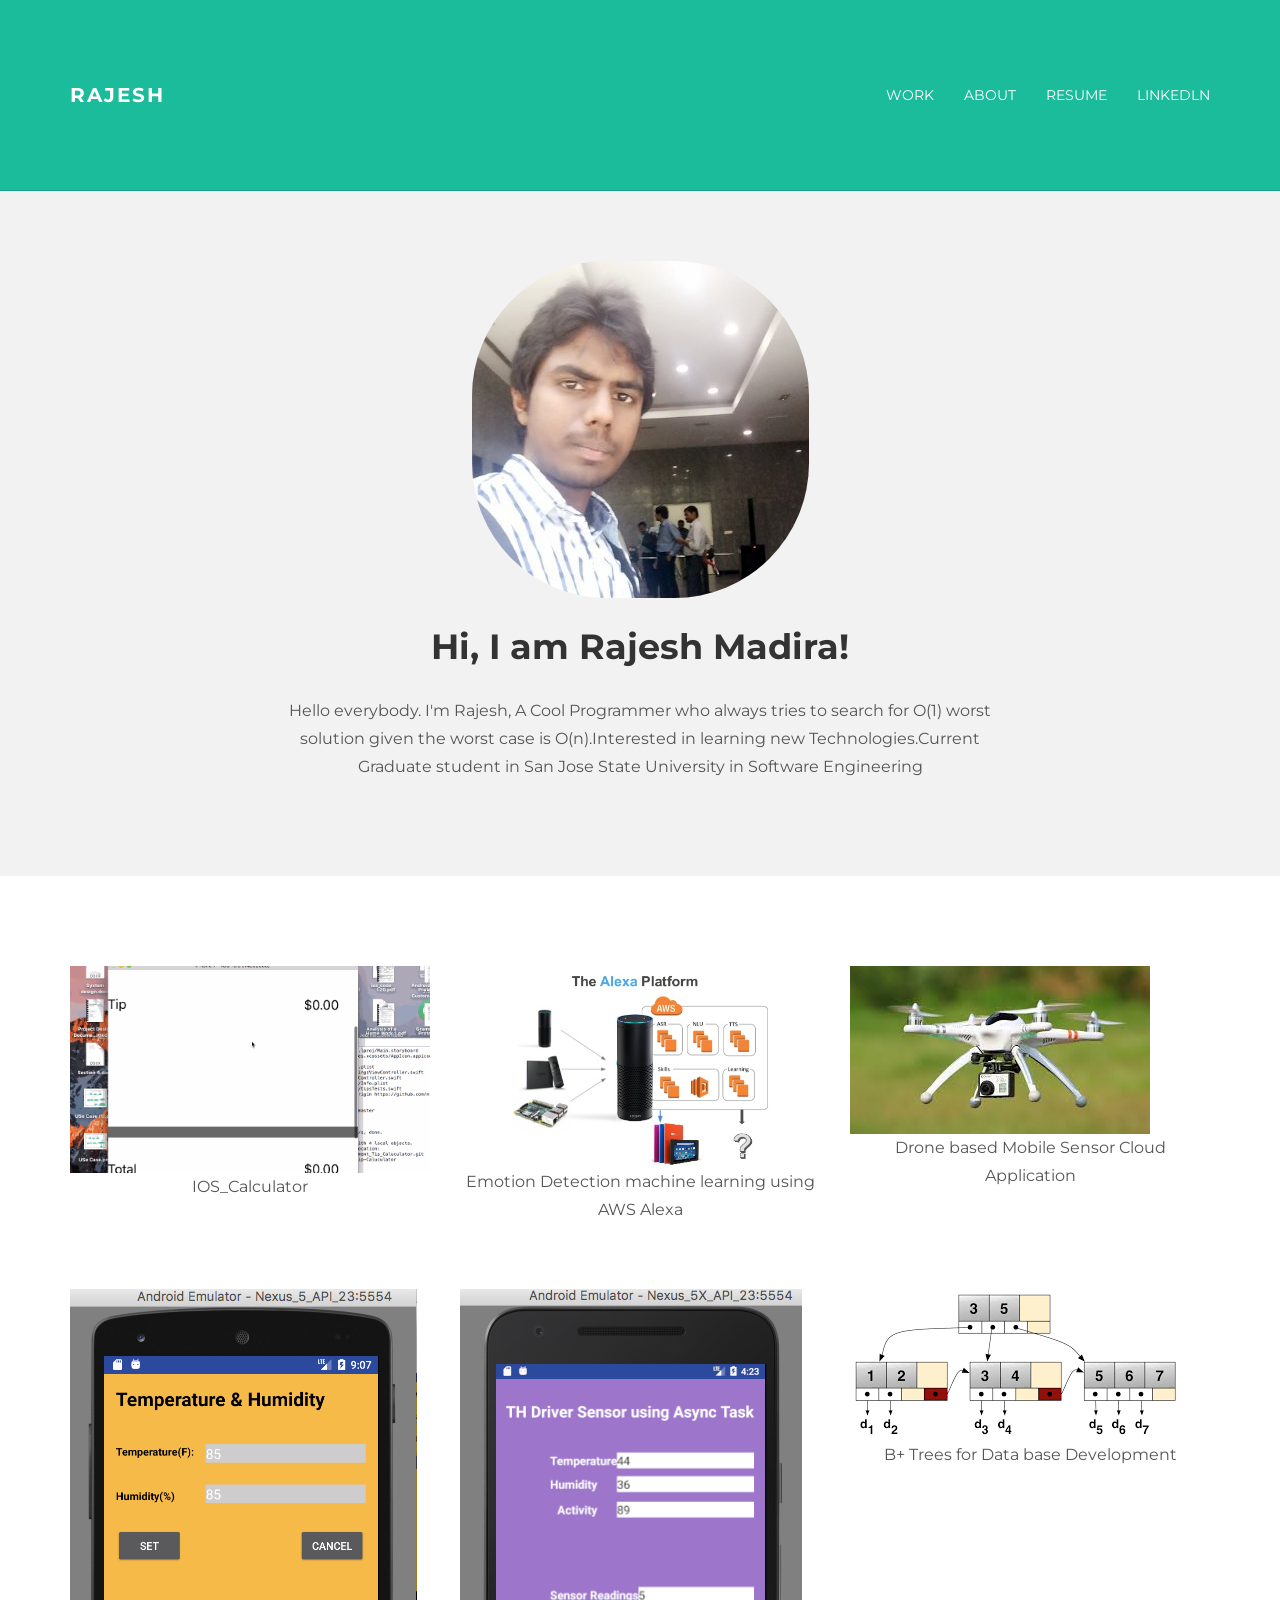
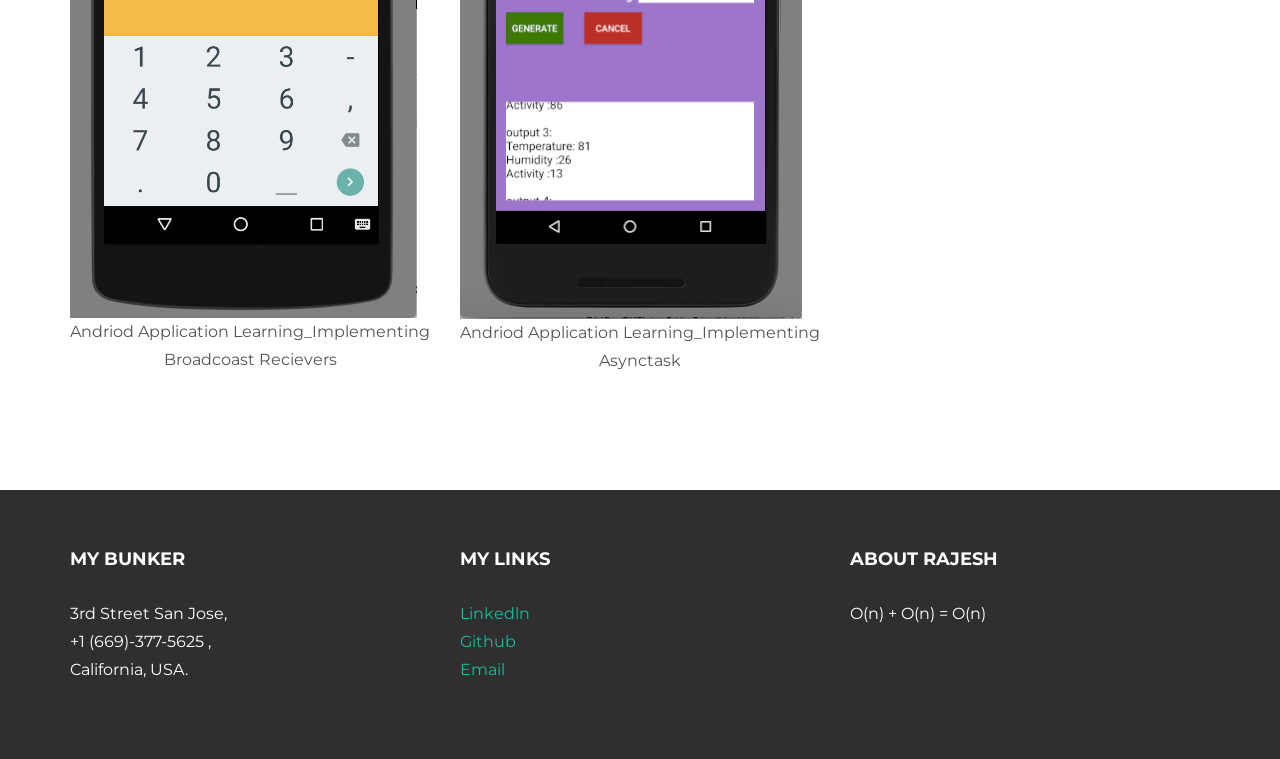
<file: index.html>
<!DOCTYPE html>
<html lang="en">
  <head>
    <meta charset="utf-8">
    <meta http-equiv="X-UA-Compatible" content="IE=edge">
    <meta name="viewport" content="width=device-width, initial-scale=1.0">
    <meta name="description" content="">
    <meta name="author" content="">
    <link rel="shortcut icon" href="../../docs-assets/ico/favicon.png">

    <title>Rajesh</title>

    <!-- Bootstrap core CSS -->
    <link href="assets/css/bootstrap.css" rel="stylesheet">


    <!-- Custom styles for this template -->
    <link href="assets/css/main.css" rel="stylesheet">

    <script src="https://code.jquery.com/jquery-1.10.2.min.js"></script>
    <script src="assets/js/hover.zoom.js"></script>
    <script src="assets/js/hover.zoom.conf.js"></script>

    <!-- HTML5 shim and Respond.js IE8 support of HTML5 elements and media queries -->
    <!--[if lt IE 9]>
      <script src="https://oss.maxcdn.com/libs/html5shiv/3.7.0/html5shiv.js"></script>
      <script src="https://oss.maxcdn.com/libs/respond.js/1.3.0/respond.min.js"></script>
    <![endif]-->
  </head>

  <body>

    <!-- Static navbar -->
    <div class="navbar navbar-inverse navbar-static-top">
      <div class="container">
        <div class="navbar-header">
          <button type="button" class="navbar-toggle" data-toggle="collapse" data-target=".navbar-collapse">
            <span class="icon-bar"></span>
            <span class="icon-bar"></span>
            <span class="icon-bar"></span>
          </button>
          <a class="navbar-brand" href="index.html">rajesh</a>
        </div>
        <div class="navbar-collapse collapse">
          <ul class="nav navbar-nav navbar-right">
            <li><a href="work.html">Work</a></li>
            <li><a href="about.html">About</a></li>
            <li><a href="https://www.dropbox.com/home?preview=rajesh_madira_(Autosaved).docx">Resume</a></li>
            <li><a href="https://www.linkedin.com/in/rajesh-madira/">Linkedln</a></li>
          </ul>
        </div><!--/.nav-collapse -->
      </div>
    </div>

  <!-- +++++ Welcome Section +++++ -->
  <div id="ww">
      <div class="container">
      <div class="row">
        <div class="col-lg-8 col-lg-offset-2 centered">
          <img class="img-circle" src="assets/img/rajesh_pic.jpg" alt="Rajesh">
          <h1>Hi, I am Rajesh Madira!</h1>
          <p>Hello everybody. I'm Rajesh, A Cool Programmer who always tries to search for O(1) worst solution given the worst case is O(n).Interested in learning new Technologies.Current Graduate student in San Jose State University in Software Engineering </p>
          
        
        </div><!-- /col-lg-8 -->
      </div><!-- /row -->
      </div> <!-- /container -->
  </div><!-- /ww -->
  
  
  <!-- +++++ Projects Section +++++ -->
  
  <div class="container pt">
    <div class="row mt centered"> 
      <div class="col-lg-4">
        <a class="zoom green" href="work01.html"><img class="img-responsive" src="assets/img/portfolio/ios_app_cal.gif" alt="" /></a>
        <p>IOS_Calculator</p>
      </div>
      <div class="col-lg-4">
        <a class="zoom green" href="alexa.html"><img class="img-responsive" src="assets/img/portfolio/Alexa.jpg" alt="" /></a>
        <p>Emotion Detection machine learning using AWS Alexa</p>
      </div>
      <div class="col-lg-4">
        <a class="zoom green" href="drone.html"><img class="img-responsive" src="assets/img/portfolio/drone.jpeg" alt="" /></a>
        <p>Drone based Mobile Sensor Cloud Application</p>
      </div>
    </div><!-- /row -->
    <div class="row mt centered"> 
      <div class="col-lg-4">
        <a class="zoom green" href="work01.html"><img class="img-responsive" src="assets/img/portfolio/broadcast.png" alt="" /></a>
        <p>Andriod Application Learning_Implementing Broadcoast Recievers</p>
      </div>
      <div class="col-lg-4">
        <a class="zoom green" href="work01.html"><img class="img-responsive" src="assets/img/portfolio/asynctask.png" alt="" /></a>
        <p>Andriod Application Learning_Implementing Asynctask</p>
      </div>
      <div class="col-lg-4">
        <a class="zoom green" href="boing.html"><img class="img-responsive" src="assets/img/portfolio/boing.png" alt="" /></a>
        <p>B+ Trees for Data base Development</p>
      </div>
    </div><!-- /row -->
  </div><!-- /container -->
  
  
  <!-- +++++ Footer Section +++++ -->
  
  <div id="footer">
    <div class="container">
      <div class="row">
        <div class="col-lg-4">
          <h4>My Bunker</h4>
          <p>
            3rd Street San Jose,<br/>
            +1 (669)-377-5625 , <br/>
            California, USA.
          </p>
        </div><!-- /col-lg-4 -->
        
        <div class="col-lg-4">
          <h4>My Links</h4>
          <p>
            <a href="https://www.linkedin.com/in/rajesh-madira/">Linkedln</a><br/>
            <a href="https://github.com/mrajesh971">Github</a><br/>
            <a href="mailto:rajesh.madira@sjsu.edu">Email</a>
          </p>
        </div><!-- /col-lg-4 -->
        
        <div class="col-lg-4">
          <h4>About rajesh</h4>
          <p>O(n) + O(n) = O(n)</p>
        </div><!-- /col-lg-4 -->
      
      </div>
    
    </div>
  </div>
  

    <!-- Bootstrap core JavaScript
    ================================================== -->
    <!-- Placed at the end of the document so the pages load faster -->
    <script src="assets/js/bootstrap.min.js"></script>
  </body>
</html>
</file>
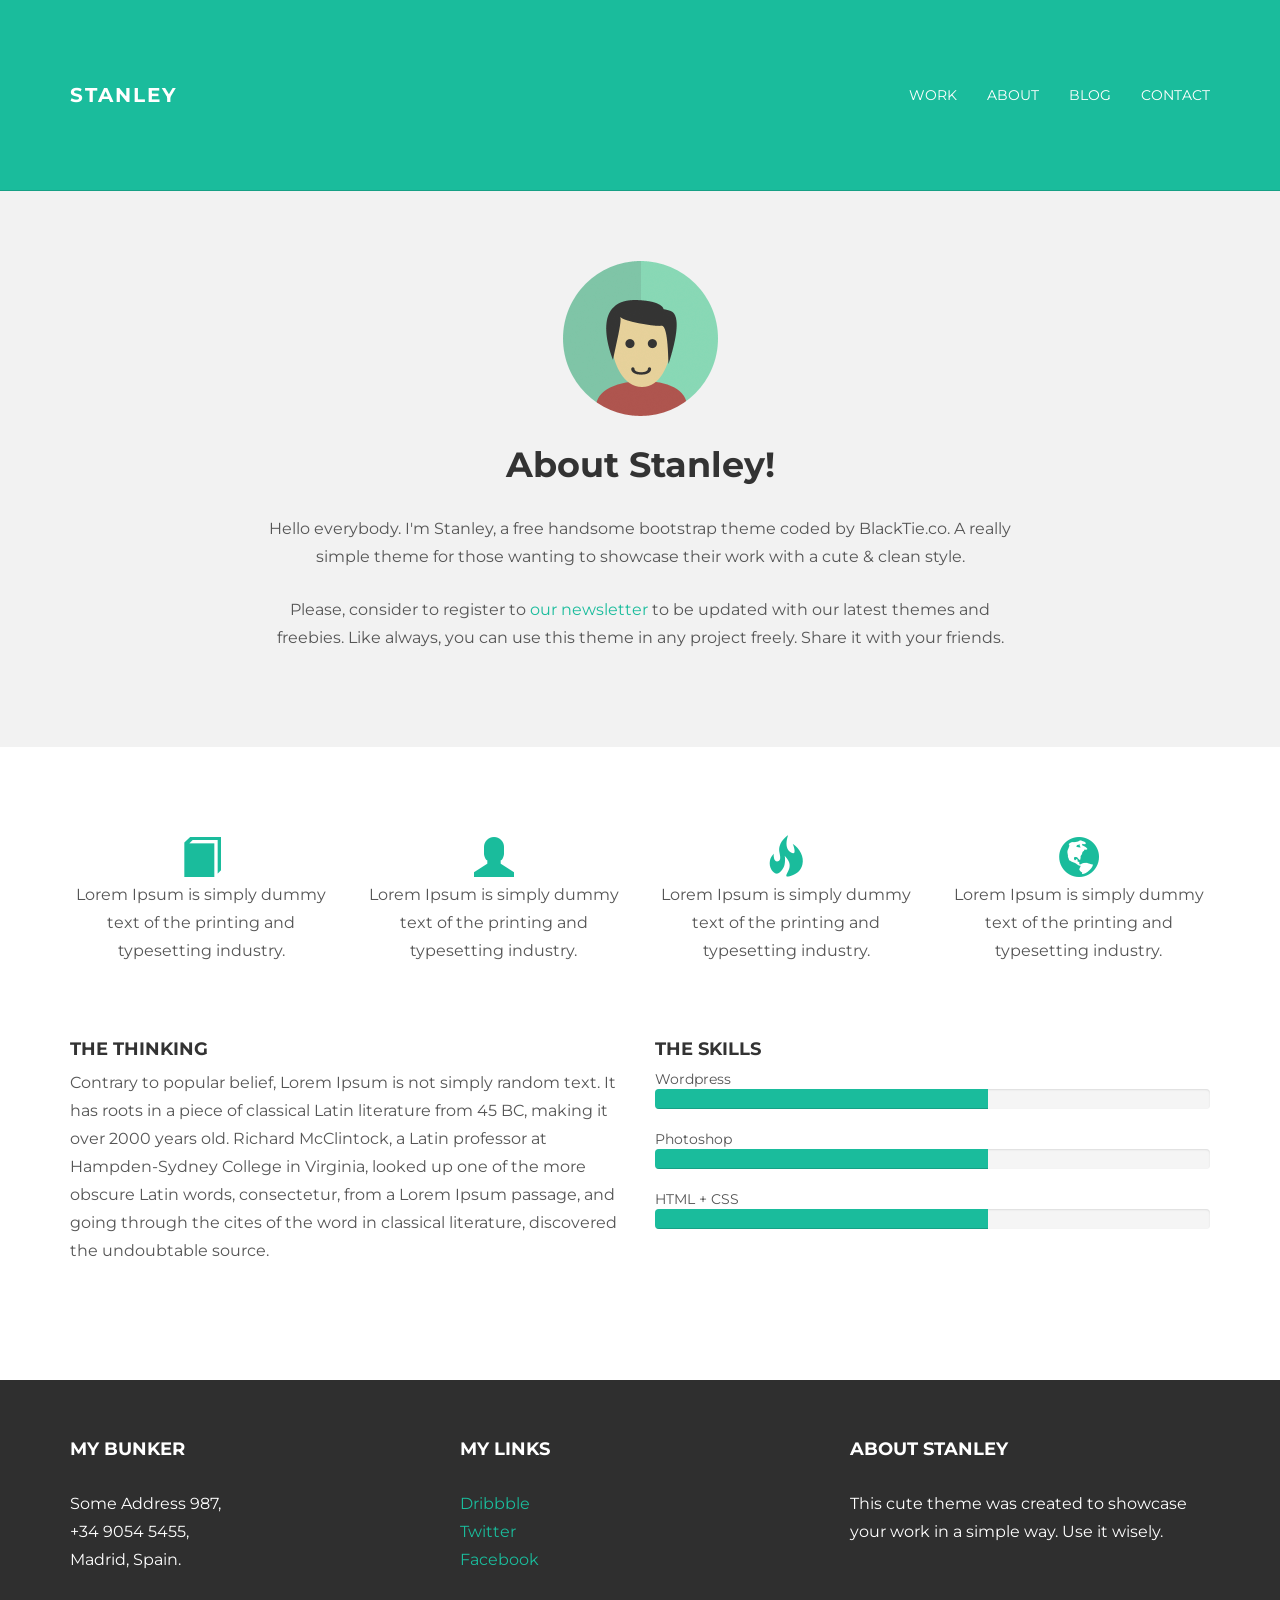
<file: about.html>
<!DOCTYPE html>
<html lang="en">
  <head>
    <meta charset="utf-8">
    <meta http-equiv="X-UA-Compatible" content="IE=edge">
    <meta name="viewport" content="width=device-width, initial-scale=1.0">
    <meta name="description" content="">
    <meta name="author" content="">
    <link rel="shortcut icon" href="../../docs-assets/ico/favicon.png">

    <title>STANLEY - Free Bootstrap Theme </title>

    <!-- Bootstrap core CSS -->
    <link href="assets/css/bootstrap.css" rel="stylesheet">


    <!-- Custom styles for this template -->
    <link href="assets/css/main.css" rel="stylesheet">

    <script src="https://code.jquery.com/jquery-1.10.2.min.js"></script>

    <!-- HTML5 shim and Respond.js IE8 support of HTML5 elements and media queries -->
    <!--[if lt IE 9]>
      <script src="https://oss.maxcdn.com/libs/html5shiv/3.7.0/html5shiv.js"></script>
      <script src="https://oss.maxcdn.com/libs/respond.js/1.3.0/respond.min.js"></script>
    <![endif]-->
  </head>

  <body>

    <!-- Static navbar -->
    <div class="navbar navbar-inverse navbar-static-top">
      <div class="container">
        <div class="navbar-header">
          <button type="button" class="navbar-toggle" data-toggle="collapse" data-target=".navbar-collapse">
            <span class="icon-bar"></span>
            <span class="icon-bar"></span>
            <span class="icon-bar"></span>
          </button>
          <a class="navbar-brand" href="index.html">STANLEY</a>
        </div>
        <div class="navbar-collapse collapse">
          <ul class="nav navbar-nav navbar-right">
            <li><a href="work.html">Work</a></li>
            <li><a href="about.html">About</a></li>
            <li><a href="blog.html">Blog</a></li>
            <li><a href="contact.html">Contact</a></li>
          </ul>
        </div><!--/.nav-collapse -->
      </div>
    </div>

	<!-- +++++ Welcome Section +++++ -->
	<div id="ww">
	    <div class="container">
			<div class="row">
				<div class="col-lg-8 col-lg-offset-2 centered">
					<img src="assets/img/user.png" alt="Stanley">
					<h1>About Stanley!</h1>
					<p>Hello everybody. I'm Stanley, a free handsome bootstrap theme coded by BlackTie.co. A really simple theme for those wanting to showcase their work with a cute & clean style.</p>
					<p>Please, consider to register to <a href="http://eepurl.com/IcgkX">our newsletter</a> to be updated with our latest themes and freebies. Like always, you can use this theme in any project freely. Share it with your friends.</p>
				
				</div><!-- /col-lg-8 -->
			</div><!-- /row -->
	    </div> <!-- /container -->
	</div><!-- /ww -->
	
	
	<!-- +++++ Information Section +++++ -->
	
	<div class="container pt">
		<div class="row mt centered">	
			<div class="col-lg-3">
				<span class="glyphicon glyphicon-book"></span>
				<p>Lorem Ipsum is simply dummy text of the printing and typesetting industry.</p>
			</div>
			
			<div class="col-lg-3">
				<span class="glyphicon glyphicon-user"></span>
				<p>Lorem Ipsum is simply dummy text of the printing and typesetting industry.</p>
			</div>

			<div class="col-lg-3">
				<span class="glyphicon glyphicon-fire"></span>
				<p>Lorem Ipsum is simply dummy text of the printing and typesetting industry.</p>
			</div>

			<div class="col-lg-3">
				<span class="glyphicon glyphicon-globe"></span>
				<p>Lorem Ipsum is simply dummy text of the printing and typesetting industry.</p>
			</div>
		</div><!-- /row -->
		
		<div class="row mt">
			<div class="col-lg-6">
				<h4>THE THINKING</h4>
				<p>Contrary to popular belief, Lorem Ipsum is not simply random text. It has roots in a piece of classical Latin literature from 45 BC, making it over 2000 years old. Richard McClintock, a Latin professor at Hampden-Sydney College in Virginia, looked up one of the more obscure Latin words, consectetur, from a Lorem Ipsum passage, and going through the cites of the word in classical literature, discovered the undoubtable source.</p>
			</div><!-- /colg-lg-6 -->
			
			<div class="col-lg-6">
				<h4>THE SKILLS</h4>
				Wordpress
				<div class="progress">
					<div class="progress-bar progress-bar-theme" role="progressbar" aria-valuenow="60" aria-valuemin="0" aria-valuemax="100" style="width: 60%;">
						<span class="sr-only">60% Complete</span>
					</div>
				</div>

				Photoshop
				<div class="progress">
					<div class="progress-bar progress-bar-theme" role="progressbar" aria-valuenow="80" aria-valuemin="0" aria-valuemax="100" style="width: 60%;">
						<span class="sr-only">80% Complete</span>
					</div>
				</div>
				
				HTML + CSS
				<div class="progress">
					<div class="progress-bar progress-bar-theme" role="progressbar" aria-valuenow="95" aria-valuemin="0" aria-valuemax="100" style="width: 60%;">
						<span class="sr-only">95% Complete</span>
					</div>
				</div>

			</div><!-- /col-lg-6 -->
		</div><!-- /row -->
	</div><!-- /container -->
	
	
	<!-- +++++ Footer Section +++++ -->
	
	<div id="footer">
		<div class="container">
			<div class="row">
				<div class="col-lg-4">
					<h4>My Bunker</h4>
					<p>
						Some Address 987,<br/>
						+34 9054 5455, <br/>
						Madrid, Spain.
					</p>
				</div><!-- /col-lg-4 -->
				
				<div class="col-lg-4">
					<h4>My Links</h4>
					<p>
						<a href="#">Dribbble</a><br/>
						<a href="#">Twitter</a><br/>
						<a href="#">Facebook</a>
					</p>
				</div><!-- /col-lg-4 -->
				
				<div class="col-lg-4">
					<h4>About Stanley</h4>
					<p>This cute theme was created to showcase your work in a simple way. Use it wisely.</p>
				</div><!-- /col-lg-4 -->
			
			</div>
		
		</div>
	</div>
	

    <!-- Bootstrap core JavaScript
    ================================================== -->
    <!-- Placed at the end of the document so the pages load faster -->
    <script src="assets/js/bootstrap.min.js"></script>
  </body>
</html>
</file>
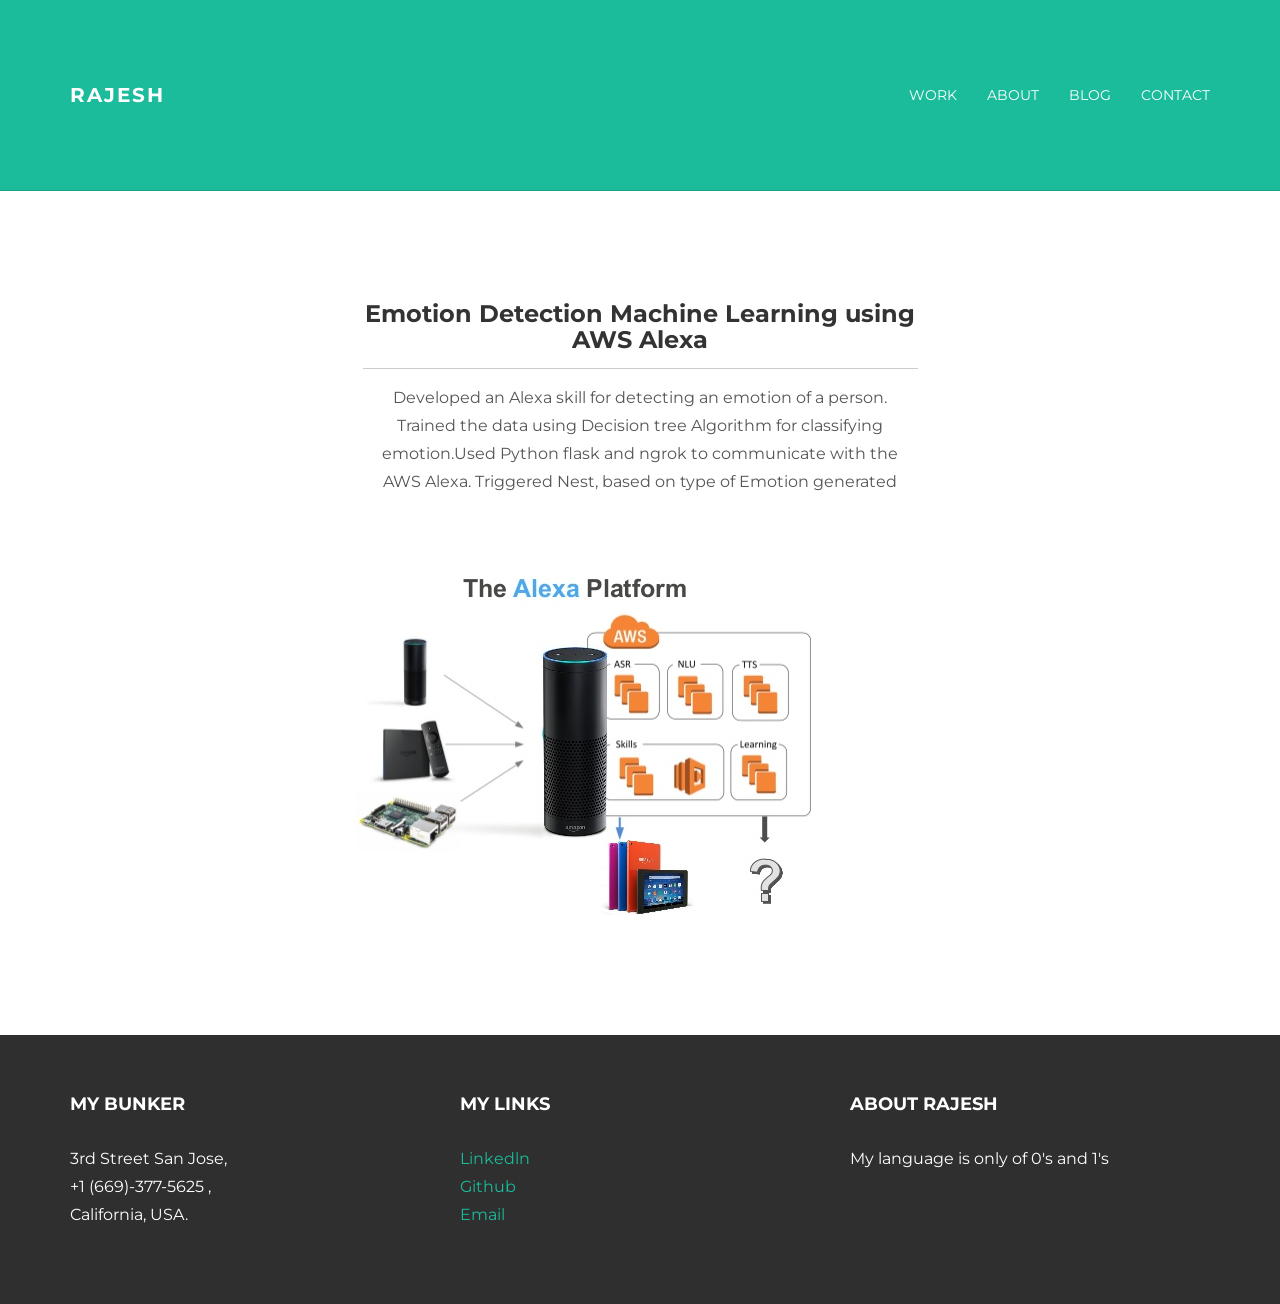
<file: alexa.html>
<!DOCTYPE html>
<html lang="en">
  <head>
    <meta charset="utf-8">
    <meta http-equiv="X-UA-Compatible" content="IE=edge">
    <meta name="viewport" content="width=device-width, initial-scale=1.0">
    <meta name="description" content="">
    <meta name="author" content="">
    <link rel="shortcut icon" href="../../docs-assets/ico/favicon.png">

    <title>Rajesh </title>

    <!-- Bootstrap core CSS -->
    <link href="assets/css/bootstrap.css" rel="stylesheet">


    <!-- Custom styles for this template -->
    <link href="assets/css/main.css" rel="stylesheet">

    <script src="https://code.jquery.com/jquery-1.10.2.min.js"></script>
    <script src="assets/js/hover.zoom.js"></script>
    <script src="assets/js/hover.zoom.conf.js"></script>

    <!-- HTML5 shim and Respond.js IE8 support of HTML5 elements and media queries -->
    <!--[if lt IE 9]>
      <script src="https://oss.maxcdn.com/libs/html5shiv/3.7.0/html5shiv.js"></script>
      <script src="https://oss.maxcdn.com/libs/respond.js/1.3.0/respond.min.js"></script>
    <![endif]-->
  </head>

  <body>

    <!-- Static navbar -->
    <div class="navbar navbar-inverse navbar-static-top">
      <div class="container">
        <div class="navbar-header">
          <button type="button" class="navbar-toggle" data-toggle="collapse" data-target=".navbar-collapse">
            <span class="icon-bar"></span>
            <span class="icon-bar"></span>
            <span class="icon-bar"></span>
          </button>
          <a class="navbar-brand" href="index.html">Rajesh</a>
        </div>
        <div class="navbar-collapse collapse">
          <ul class="nav navbar-nav navbar-right">
            <li><a href="work.html">Work</a></li>
            <li><a href="about.html">About</a></li>
            <li><a href="blog.html">Blog</a></li>
            <li><a href="contact.html">Contact</a></li>
          </ul>
        </div><!--/.nav-collapse -->
      </div>
    </div>
	
	
	<!-- +++++ Projects Section +++++ -->
	
	<div class="container pt">
		<div class="row mt">
			<div class="col-lg-6 col-lg-offset-3 centered">
				<h3>Emotion Detection Machine Learning using AWS Alexa</h3>
				<hr>
				<p>Developed an Alexa skill for detecting an emotion of a person. Trained the data using Decision tree Algorithm for classifying emotion.Used Python flask and ngrok to communicate with the AWS Alexa. Triggered Nest, based on type of Emotion generated</p>
			</div>
		</div>
		<div class="row mt centered">	
			<div class="col-lg-8 col-lg-offset-2">
				<p><img class="img-responsive" src="assets/img/portfolio/Alexa.jpg" alt=""></p>
			</div>
		</div><!-- /row -->
	</div><!-- /container -->
	
	
	<!-- +++++ Footer Section +++++ -->
	
	<div id="footer">
		<div class="container">
			<div class="row">
				<div class="col-lg-4">
					<h4>My Bunker</h4>
					<p>
            3rd Street San Jose,<br/>
            +1 (669)-377-5625 , <br/>
            California, USA.
          </p>
				</div><!-- /col-lg-4 -->
				
				<div class="col-lg-4">
					<h4>My Links</h4>
					<p>
						<a href="https://www.linkedin.com/in/rajesh-madira/">Linkedln</a><br/>
            			<a href="https://github.com/mrajesh971">Github</a><br/>
            			<a href="mailto:rajesh.madira@sjsu.edu">Email</a>
					</p>
				</div><!-- /col-lg-4 -->
				
				<div class="col-lg-4">
					<h4>About Rajesh</h4>
					<p>My language is only of 0's and 1's</p>
				</div><!-- /col-lg-4 -->
			
			</div>
		
		</div>
	</div>
	

    <!-- Bootstrap core JavaScript
    ================================================== -->
    <!-- Placed at the end of the document so the pages load faster -->
    <script src="assets/js/bootstrap.min.js"></script>
  </body>
</html>
</file>
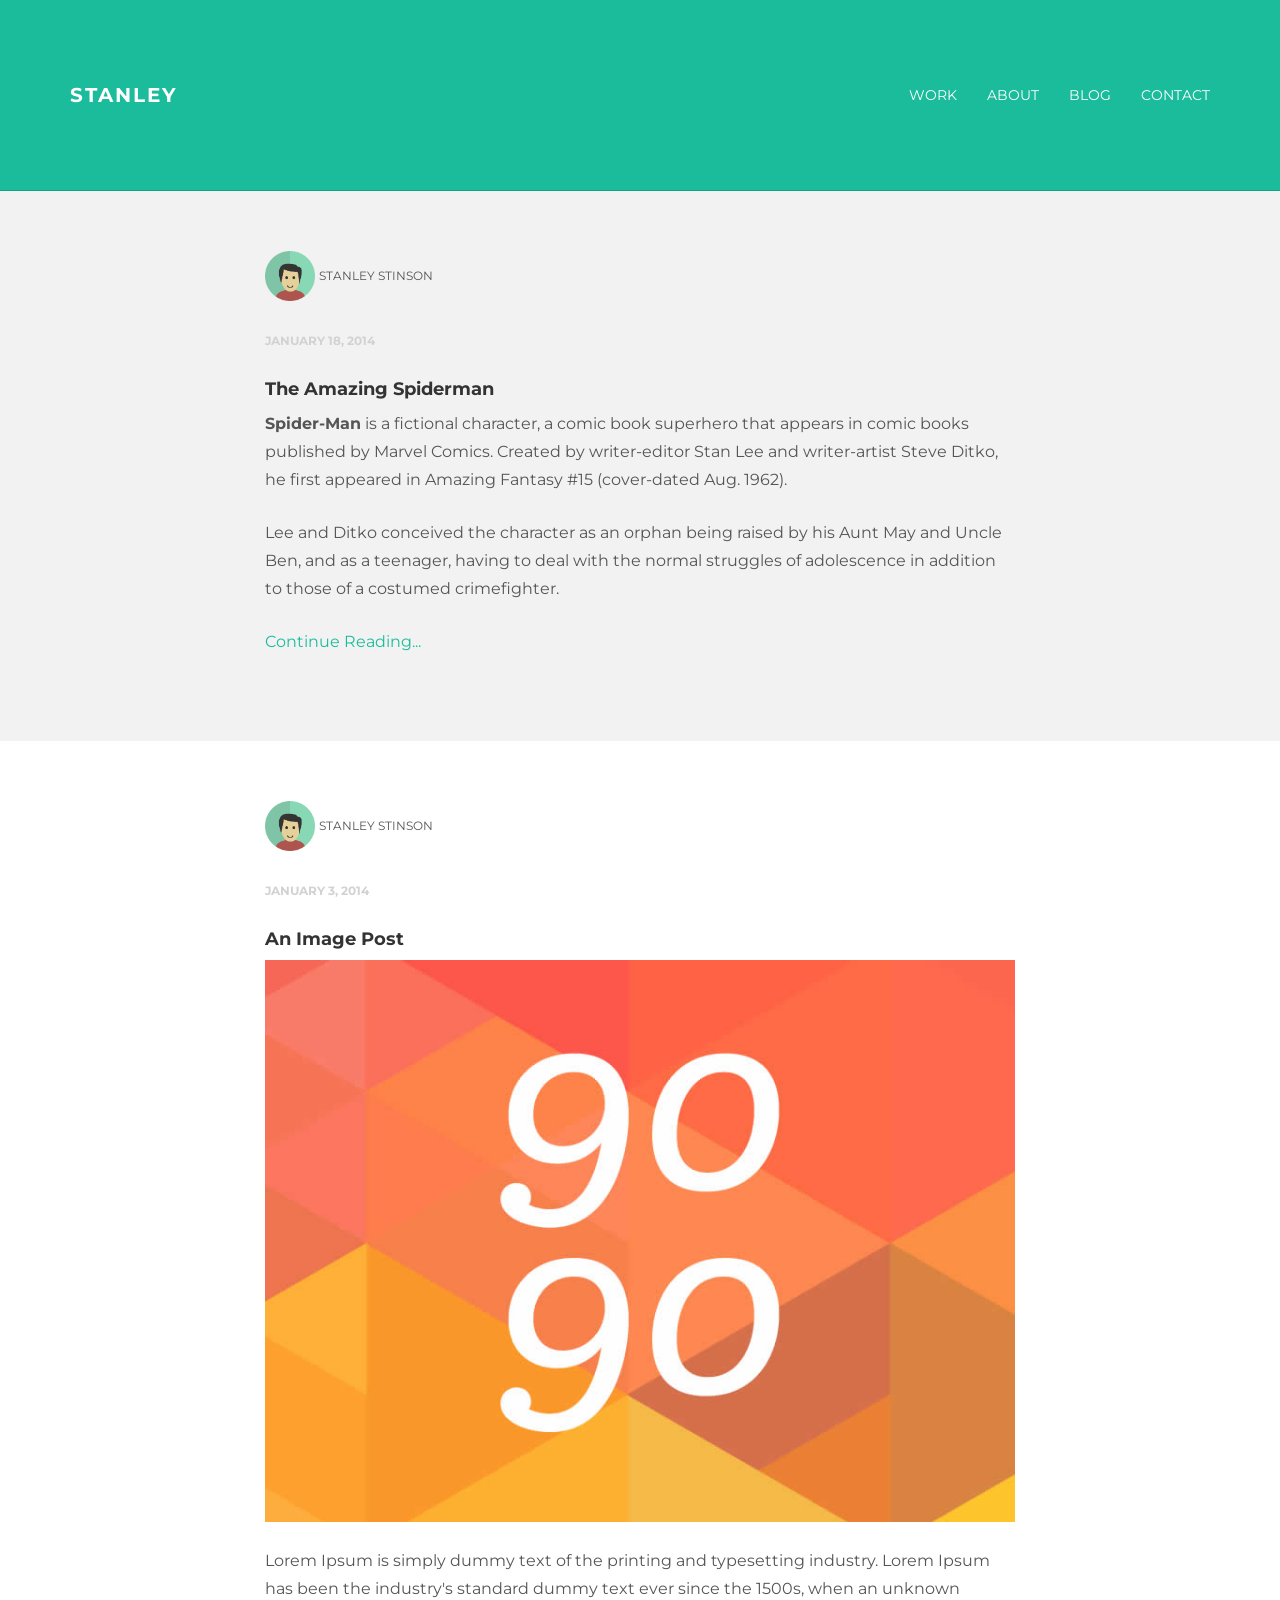
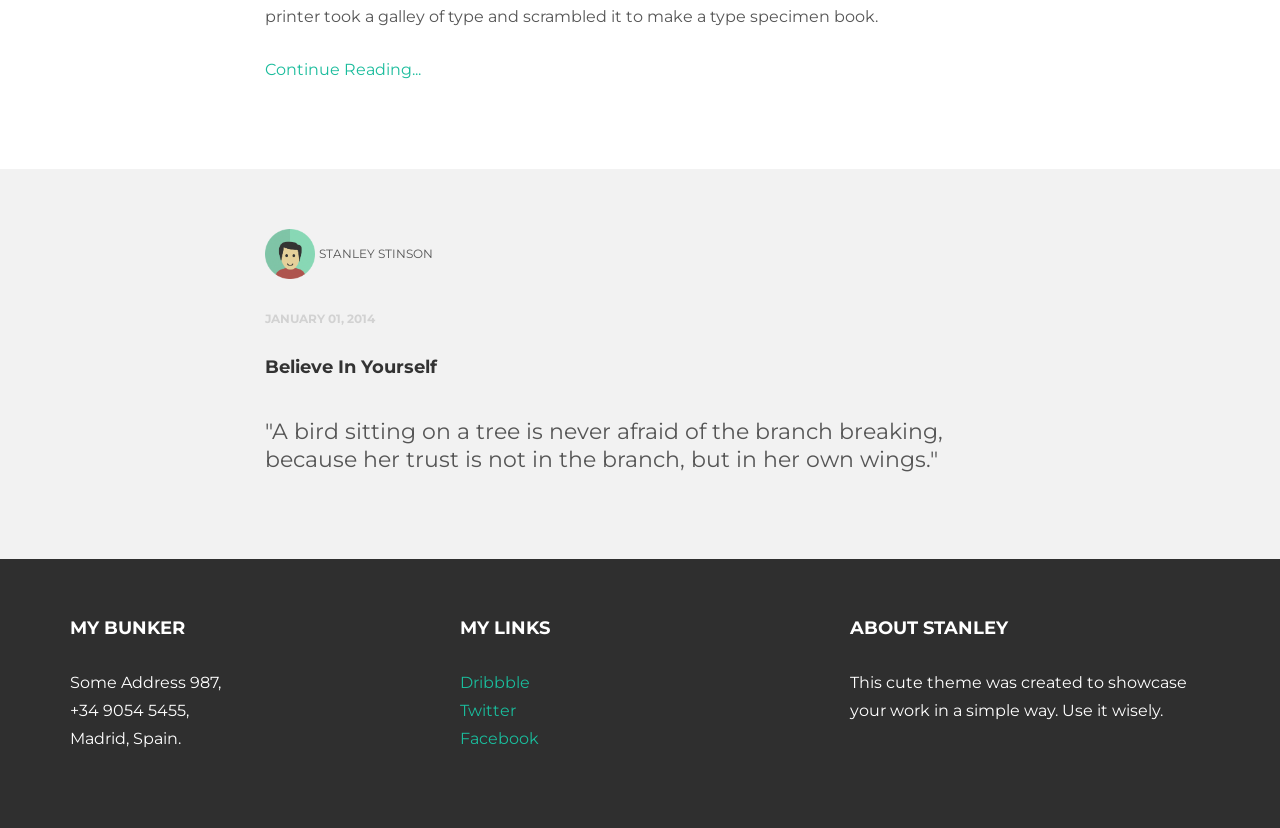
<file: blog.html>
<!DOCTYPE html>
<html lang="en">
  <head>
    <meta charset="utf-8">
    <meta http-equiv="X-UA-Compatible" content="IE=edge">
    <meta name="viewport" content="width=device-width, initial-scale=1.0">
    <meta name="description" content="">
    <meta name="author" content="">
    <link rel="shortcut icon" href="../../docs-assets/ico/favicon.png">

    <title>STANLEY - Free Bootstrap Theme </title>

    <!-- Bootstrap core CSS -->
    <link href="assets/css/bootstrap.css" rel="stylesheet">


    <!-- Custom styles for this template -->
    <link href="assets/css/main.css" rel="stylesheet">

    <script src="https://code.jquery.com/jquery-1.10.2.min.js"></script>

    <!-- HTML5 shim and Respond.js IE8 support of HTML5 elements and media queries -->
    <!--[if lt IE 9]>
      <script src="https://oss.maxcdn.com/libs/html5shiv/3.7.0/html5shiv.js"></script>
      <script src="https://oss.maxcdn.com/libs/respond.js/1.3.0/respond.min.js"></script>
    <![endif]-->
  </head>

  <body>

    <!-- Static navbar -->
    <div class="navbar navbar-inverse navbar-static-top">
      <div class="container">
        <div class="navbar-header">
          <button type="button" class="navbar-toggle" data-toggle="collapse" data-target=".navbar-collapse">
            <span class="icon-bar"></span>
            <span class="icon-bar"></span>
            <span class="icon-bar"></span>
          </button>
          <a class="navbar-brand" href="index.html">STANLEY</a>
        </div>
        <div class="navbar-collapse collapse">
          <ul class="nav navbar-nav navbar-right">
            <li><a href="work.html">Work</a></li>
            <li><a href="about.html">About</a></li>
            <li><a href="blog.html">Blog</a></li>
            <li><a href="contact.html">Contact</a></li>
          </ul>
        </div><!--/.nav-collapse -->
      </div>
    </div>

	<!-- +++++ Posts Lists +++++ -->
	<!-- +++++ First Post +++++ -->
	<div id="grey">
	    <div class="container">
			<div class="row">
				<div class="col-lg-8 col-lg-offset-2">
					<p><img src="assets/img/user.png" width="50px" height="50px"> <ba>Stanley Stinson</ba></p>
					<p><bd>January 18, 2014</bd></p>
					<h4>The Amazing Spiderman</h4>
					<p><b>Spider-Man</b> is a fictional character, a comic book superhero that appears in comic books published by Marvel Comics. Created by writer-editor Stan Lee and writer-artist Steve Ditko, he first appeared in Amazing Fantasy #15 (cover-dated Aug. 1962). </p>
					<p>Lee and Ditko conceived the character as an orphan being raised by his Aunt May and Uncle Ben, and as a teenager, having to deal with the normal struggles of adolescence in addition to those of a costumed crimefighter.</p>
					<p><a href="blog01.html">Continue Reading...</a></p>
				</div>

			</div><!-- /row -->
	    </div> <!-- /container -->
	</div><!-- /grey -->
	
	<!-- +++++ Second Post +++++ -->
	<div id="white">
	    <div class="container">
			<div class="row">
				<div class="col-lg-8 col-lg-offset-2">
					<p><img src="assets/img/user.png" width="50px" height="50px"> <ba>Stanley Stinson</ba></p>
					<p><bd>January 3, 2014</bd></p>
					<h4>An Image Post</h4>
					<p><img class="img-responsive" src="assets/img/blog01.jpg" alt=""></p>
					<p>Lorem Ipsum is simply dummy text of the printing and typesetting industry. Lorem Ipsum has been the industry's standard dummy text ever since the 1500s, when an unknown printer took a galley of type and scrambled it to make a type specimen book.</p>
					<p><a href="blog01.html">Continue Reading...</a></p>
				</div>

			</div><!-- /row -->
	    </div> <!-- /container -->
	</div><!-- /white -->
	
	<!-- +++++ Third Post +++++ -->
	<div id="grey">
	    <div class="container">
			<div class="row">
				<div class="col-lg-8 col-lg-offset-2">
					<p><img src="assets/img/user.png" width="50px" height="50px"> <ba>Stanley Stinson</ba></p>
					<p><bd>January 01, 2014</bd></p>
					<h4>Believe In Yourself</h4>
					<p class="bq">"A bird sitting on a tree is never afraid of the branch breaking, because her trust is not in the branch, but in her own wings."</p>
				</div>

			</div><!-- /row -->
	    </div> <!-- /container -->
	</div><!-- /grey -->
	
	
	
	<!-- +++++ Footer Section +++++ -->
	
	<div id="footer">
		<div class="container">
			<div class="row">
				<div class="col-lg-4">
					<h4>My Bunker</h4>
					<p>
						Some Address 987,<br/>
						+34 9054 5455, <br/>
						Madrid, Spain.
					</p>
				</div><!-- /col-lg-4 -->
				
				<div class="col-lg-4">
					<h4>My Links</h4>
					<p>
						<a href="#">Dribbble</a><br/>
						<a href="#">Twitter</a><br/>
						<a href="#">Facebook</a>
					</p>
				</div><!-- /col-lg-4 -->
				
				<div class="col-lg-4">
					<h4>About Stanley</h4>
					<p>This cute theme was created to showcase your work in a simple way. Use it wisely.</p>
				</div><!-- /col-lg-4 -->
			
			</div>
		
		</div>
	</div>
	

    <!-- Bootstrap core JavaScript
    ================================================== -->
    <!-- Placed at the end of the document so the pages load faster -->
    <script src="assets/js/bootstrap.min.js"></script>
  </body>
</html>
</file>
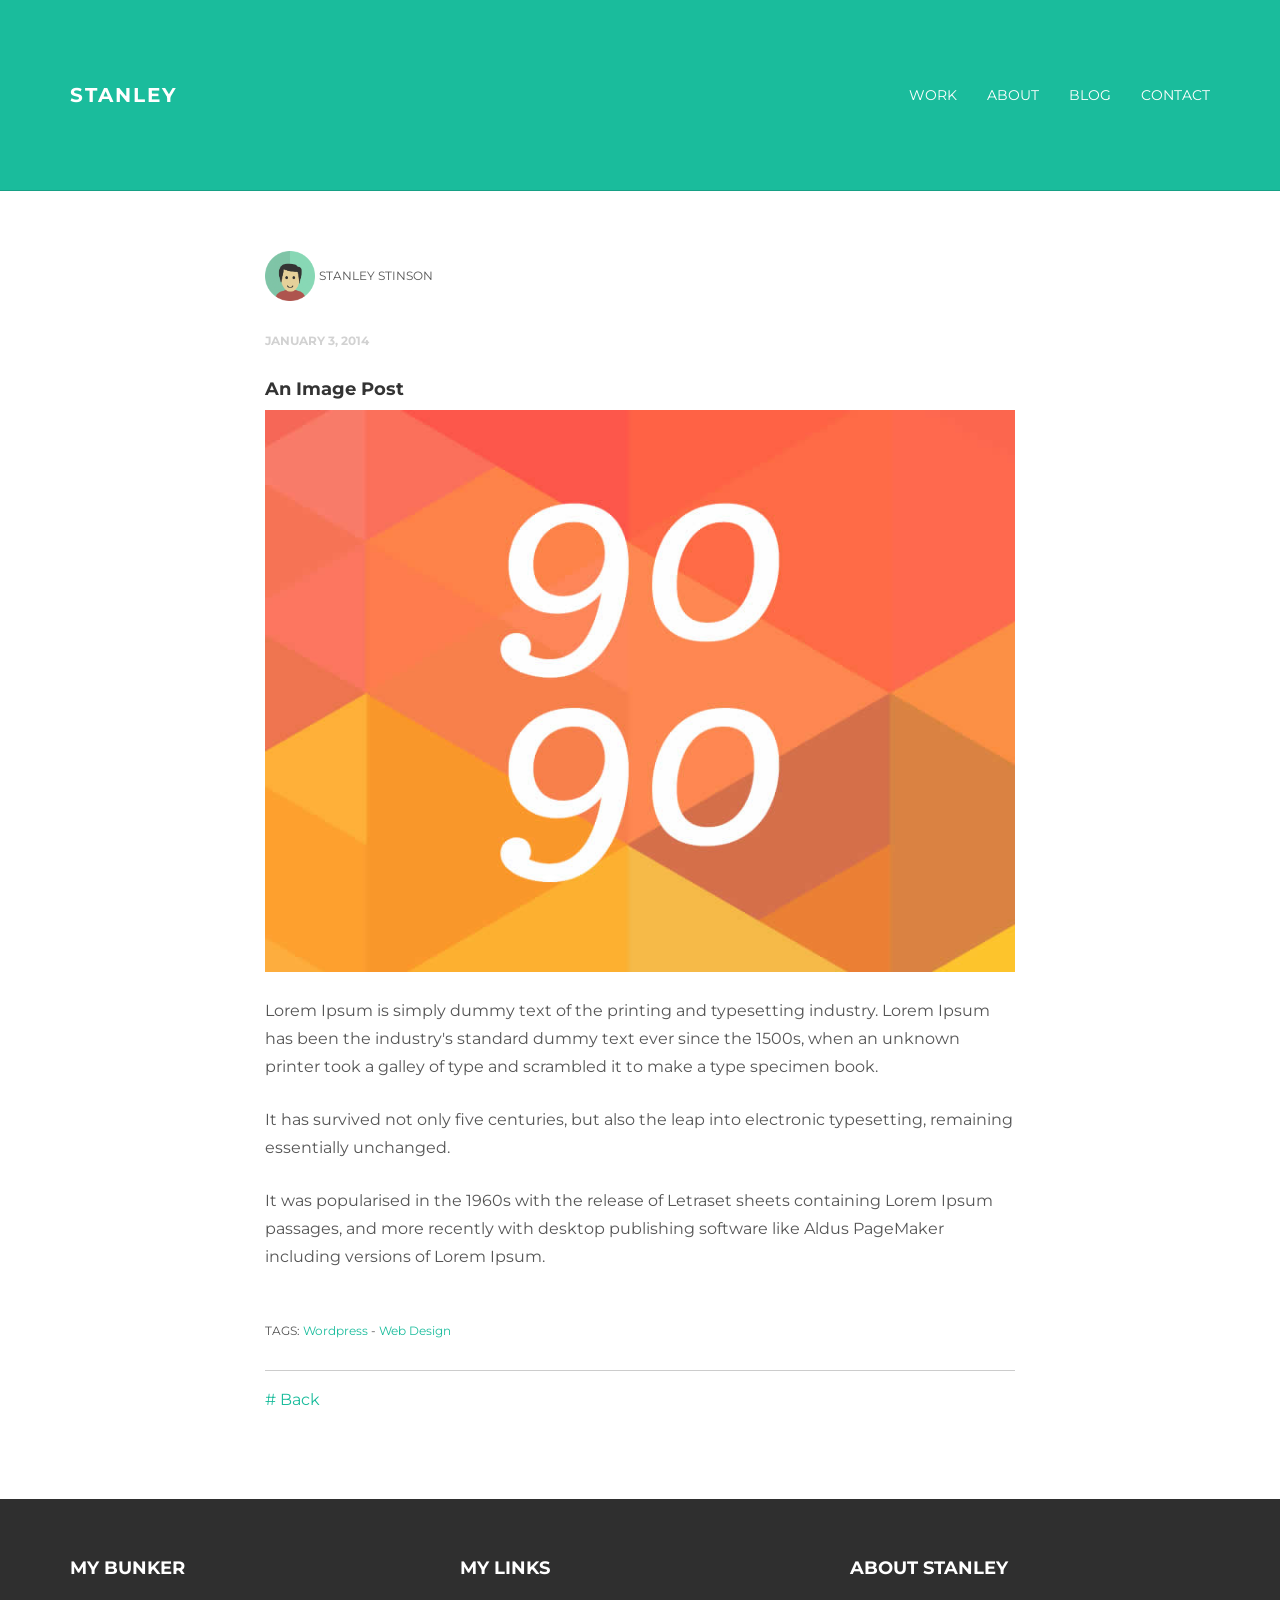
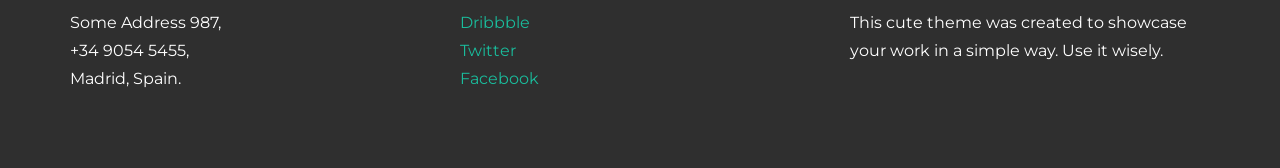
<file: blog01.html>
<!DOCTYPE html>
<html lang="en">
  <head>
    <meta charset="utf-8">
    <meta http-equiv="X-UA-Compatible" content="IE=edge">
    <meta name="viewport" content="width=device-width, initial-scale=1.0">
    <meta name="description" content="">
    <meta name="author" content="">
    <link rel="shortcut icon" href="../../docs-assets/ico/favicon.png">

    <title>STANLEY - Free Bootstrap Theme </title>

    <!-- Bootstrap core CSS -->
    <link href="assets/css/bootstrap.css" rel="stylesheet">


    <!-- Custom styles for this template -->
    <link href="assets/css/main.css" rel="stylesheet">

    <script src="https://code.jquery.com/jquery-1.10.2.min.js"></script>

    <!-- HTML5 shim and Respond.js IE8 support of HTML5 elements and media queries -->
    <!--[if lt IE 9]>
      <script src="https://oss.maxcdn.com/libs/html5shiv/3.7.0/html5shiv.js"></script>
      <script src="https://oss.maxcdn.com/libs/respond.js/1.3.0/respond.min.js"></script>
    <![endif]-->
  </head>

  <body>

    <!-- Static navbar -->
    <div class="navbar navbar-inverse navbar-static-top">
      <div class="container">
        <div class="navbar-header">
          <button type="button" class="navbar-toggle" data-toggle="collapse" data-target=".navbar-collapse">
            <span class="icon-bar"></span>
            <span class="icon-bar"></span>
            <span class="icon-bar"></span>
          </button>
          <a class="navbar-brand" href="index.html">STANLEY</a>
        </div>
        <div class="navbar-collapse collapse">
          <ul class="nav navbar-nav navbar-right">
            <li><a href="work.html">Work</a></li>
            <li><a href="about.html">About</a></li>
            <li><a href="blog.html">Blog</a></li>
            <li><a href="contact.html">Contact</a></li>
          </ul>
        </div><!--/.nav-collapse -->
      </div>
    </div>

	
	<!-- +++++ Post +++++ -->
	<div id="white">
	    <div class="container">
			<div class="row">
				<div class="col-lg-8 col-lg-offset-2">
					<p><img src="assets/img/user.png" width="50px" height="50px"> <ba>Stanley Stinson</ba></p>
					<p><bd>January 3, 2014</bd></p>
					<h4>An Image Post</h4>
					<p><img class="img-responsive" src="assets/img/blog01.jpg" alt=""></p>
					<p>Lorem Ipsum is simply dummy text of the printing and typesetting industry. Lorem Ipsum has been the industry's standard dummy text ever since the 1500s, when an unknown printer took a galley of type and scrambled it to make a type specimen book.</p>
					<p>It has survived not only five centuries, but also the leap into electronic typesetting, remaining essentially unchanged.</p>
					<p>It was popularised in the 1960s with the release of Letraset sheets containing Lorem Ipsum passages, and more recently with desktop publishing software like Aldus PageMaker including versions of Lorem Ipsum.</p>
					<br>
					<p><bt>TAGS: <a href="#">Wordpress</a> - <a href="#">Web Design</a></bt></p>
					<hr>
					<p><a href="blog.html"># Back</a></p>
				</div>

			</div><!-- /row -->
	    </div> <!-- /container -->
	</div><!-- /white -->
	
	
	
	
	<!-- +++++ Footer Section +++++ -->
	
	<div id="footer">
		<div class="container">
			<div class="row">
				<div class="col-lg-4">
					<h4>My Bunker</h4>
					<p>
						Some Address 987,<br/>
						+34 9054 5455, <br/>
						Madrid, Spain.
					</p>
				</div><!-- /col-lg-4 -->
				
				<div class="col-lg-4">
					<h4>My Links</h4>
					<p>
						<a href="#">Dribbble</a><br/>
						<a href="#">Twitter</a><br/>
						<a href="#">Facebook</a>
					</p>
				</div><!-- /col-lg-4 -->
				
				<div class="col-lg-4">
					<h4>About Stanley</h4>
					<p>This cute theme was created to showcase your work in a simple way. Use it wisely.</p>
				</div><!-- /col-lg-4 -->
			
			</div>
		
		</div>
	</div>
	

    <!-- Bootstrap core JavaScript
    ================================================== -->
    <!-- Placed at the end of the document so the pages load faster -->
    <script src="assets/js/bootstrap.min.js"></script>
  </body>
</html>
</file>
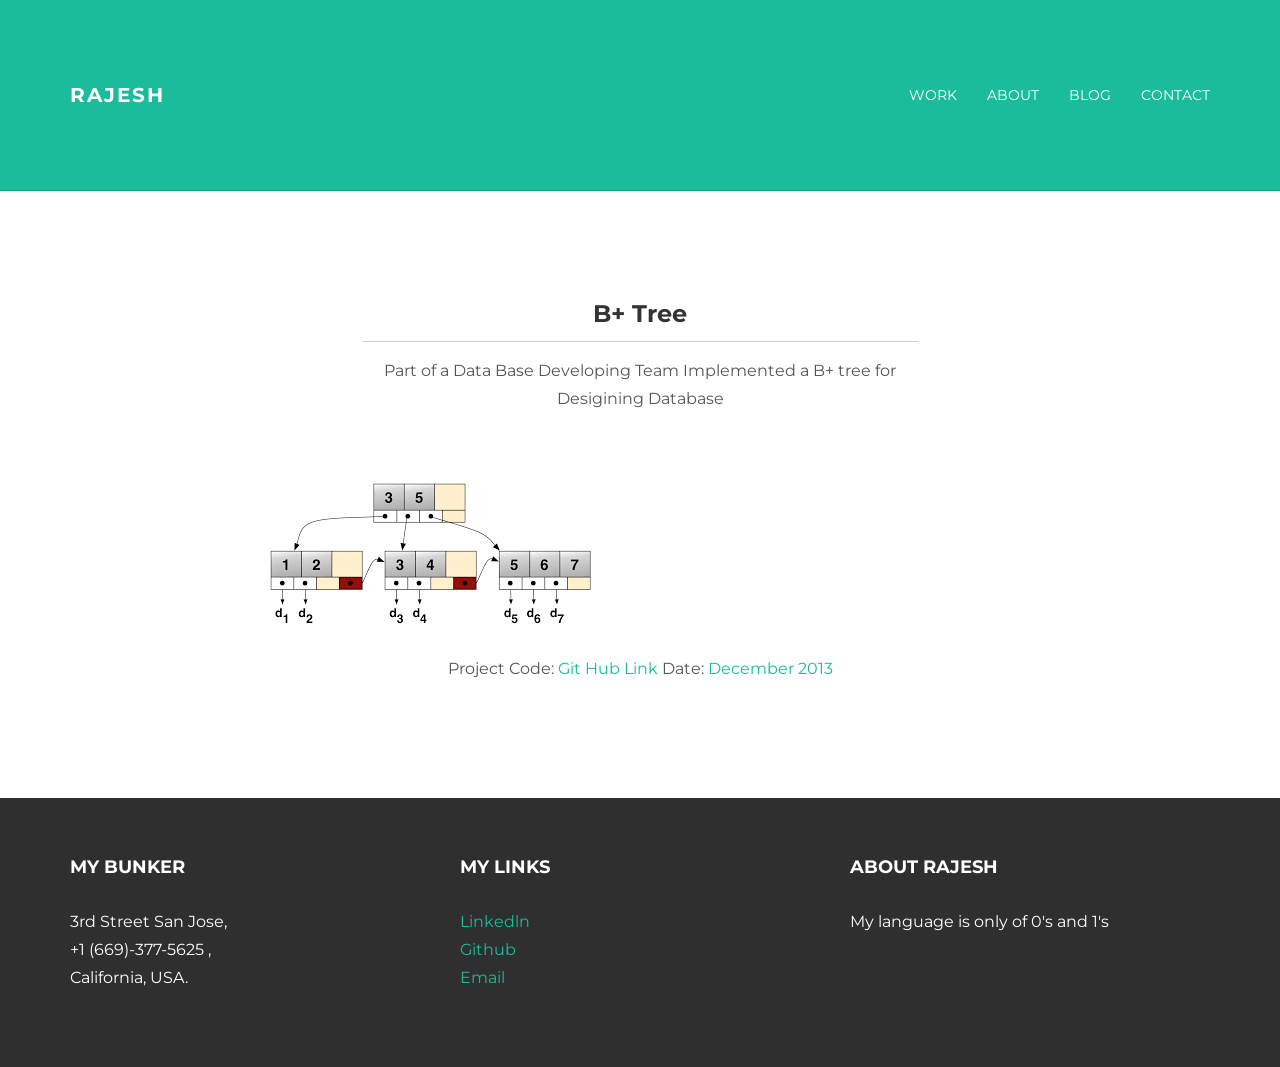
<file: boing.html>
<!DOCTYPE html>
<html lang="en">
  <head>
    <meta charset="utf-8">
    <meta http-equiv="X-UA-Compatible" content="IE=edge">
    <meta name="viewport" content="width=device-width, initial-scale=1.0">
    <meta name="description" content="">
    <meta name="author" content="">
    <link rel="shortcut icon" href="../../docs-assets/ico/favicon.png">

    <title>Rajesh </title>

    <!-- Bootstrap core CSS -->
    <link href="assets/css/bootstrap.css" rel="stylesheet">


    <!-- Custom styles for this template -->
    <link href="assets/css/main.css" rel="stylesheet">

    <script src="https://code.jquery.com/jquery-1.10.2.min.js"></script>
    <script src="assets/js/hover.zoom.js"></script>
    <script src="assets/js/hover.zoom.conf.js"></script>

    <!-- HTML5 shim and Respond.js IE8 support of HTML5 elements and media queries -->
    <!--[if lt IE 9]>
      <script src="https://oss.maxcdn.com/libs/html5shiv/3.7.0/html5shiv.js"></script>
      <script src="https://oss.maxcdn.com/libs/respond.js/1.3.0/respond.min.js"></script>
    <![endif]-->
  </head>

  <body>

    <!-- Static navbar -->
    <div class="navbar navbar-inverse navbar-static-top">
      <div class="container">
        <div class="navbar-header">
          <button type="button" class="navbar-toggle" data-toggle="collapse" data-target=".navbar-collapse">
            <span class="icon-bar"></span>
            <span class="icon-bar"></span>
            <span class="icon-bar"></span>
          </button>
          <a class="navbar-brand" href="index.html">Rajesh</a>
        </div>
        <div class="navbar-collapse collapse">
          <ul class="nav navbar-nav navbar-right">
            <li><a href="work.html">Work</a></li>
            <li><a href="about.html">About</a></li>
            <li><a href="blog.html">Blog</a></li>
            <li><a href="contact.html">Contact</a></li>
          </ul>
        </div><!--/.nav-collapse -->
      </div>
    </div>
	
	
	<!-- +++++ Projects Section +++++ -->
	
	<div class="container pt">
		<div class="row mt">
			<div class="col-lg-6 col-lg-offset-3 centered">
				<h3>B+ Tree</h3>
				<hr>
				<p>Part of a Data Base Developing Team Implemented a B+ tree for Desigining Database</p>
			</div>
		</div>
		<div class="row mt centered">	
			<div class="col-lg-8 col-lg-offset-2">
				<p><img class="img-responsive" src="assets/img/portfolio/boing.png" alt=""></p>
				<p>Project Code: <a href="https://github.com/mrajesh971/BoeingTree-B-Tree-">Git Hub Link</a> Date: <a href="#">December 2013</a></bt></p>
			</div>
		</div><!-- /row -->
	</div><!-- /container -->
	
	
	<!-- +++++ Footer Section +++++ -->
	
	<div id="footer">
		<div class="container">
			<div class="row">
				<div class="col-lg-4">
					<h4>My Bunker</h4>
					<p>
            3rd Street San Jose,<br/>
            +1 (669)-377-5625 , <br/>
            California, USA.
          </p>
				</div><!-- /col-lg-4 -->
				
				<div class="col-lg-4">
					<h4>My Links</h4>
					<p>
						<a href="https://www.linkedin.com/in/rajesh-madira/">Linkedln</a><br/>
            			<a href="https://github.com/mrajesh971">Github</a><br/>
            			<a href="mailto:rajesh.madira@sjsu.edu">Email</a>
					</p>
				</div><!-- /col-lg-4 -->
				
				<div class="col-lg-4">
					<h4>About Rajesh</h4>
					<p>My language is only of 0's and 1's</p>
				</div><!-- /col-lg-4 -->
			
			</div>
		
		</div>
	</div>
	

    <!-- Bootstrap core JavaScript
    ================================================== -->
    <!-- Placed at the end of the document so the pages load faster -->
    <script src="assets/js/bootstrap.min.js"></script>
  </body>
</html>
</file>
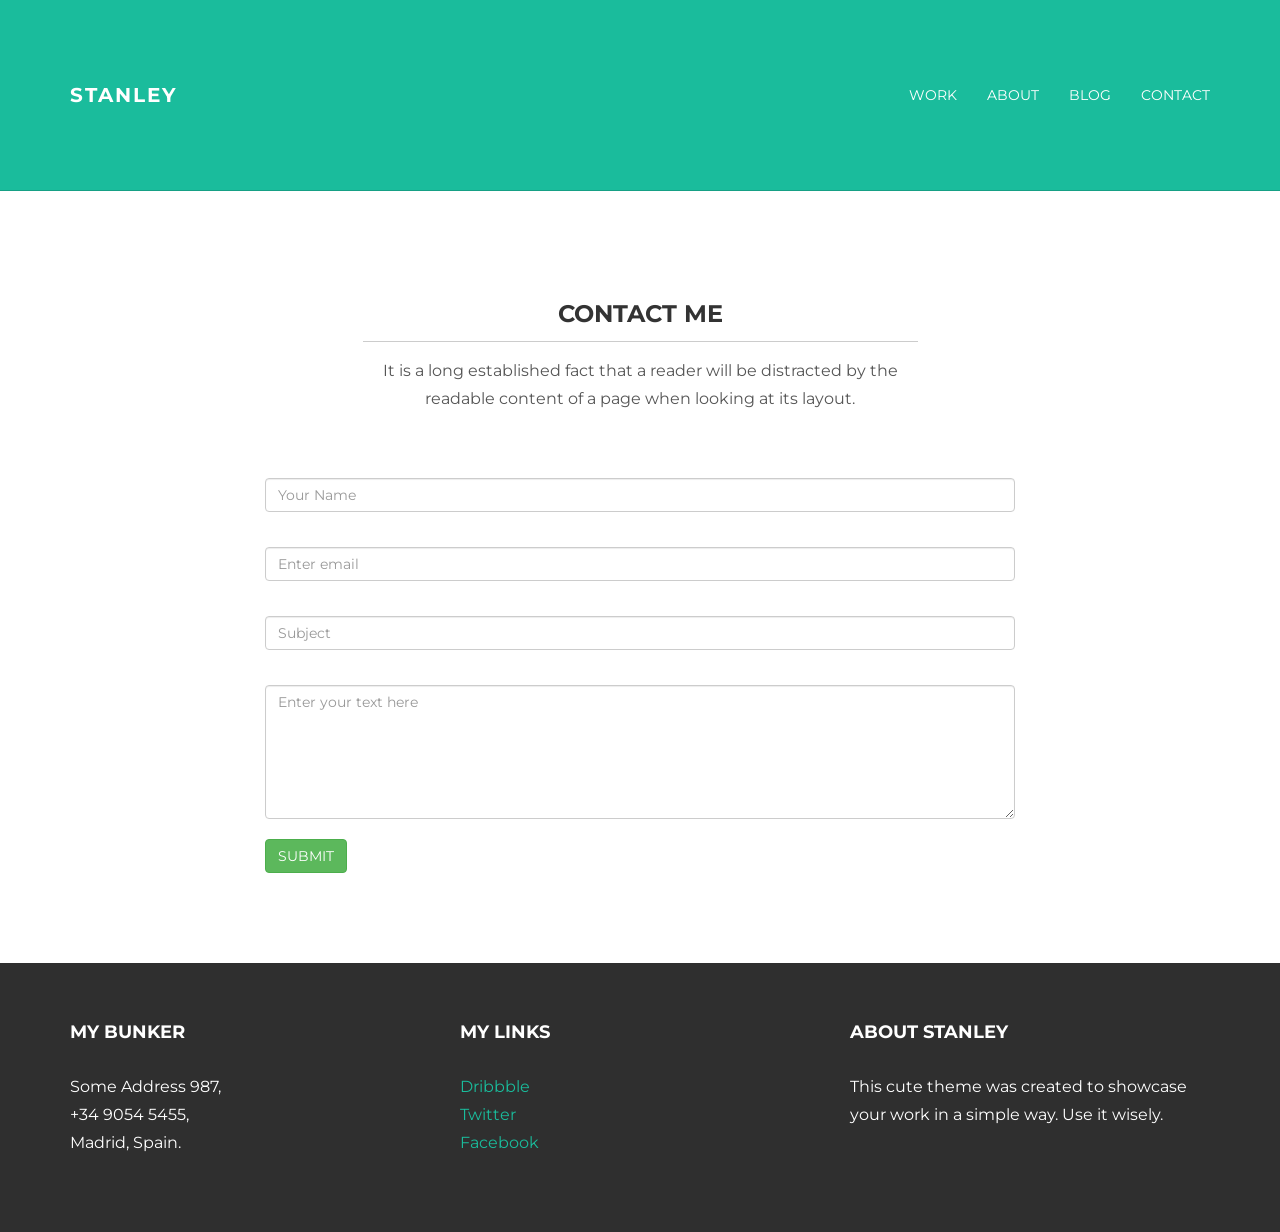
<file: contact.html>
<!DOCTYPE html>
<html lang="en">
  <head>
    <meta charset="utf-8">
    <meta http-equiv="X-UA-Compatible" content="IE=edge">
    <meta name="viewport" content="width=device-width, initial-scale=1.0">
    <meta name="description" content="">
    <meta name="author" content="">
    <link rel="shortcut icon" href="../../docs-assets/ico/favicon.png">

    <title>STANLEY - Free Bootstrap Theme </title>

    <!-- Bootstrap core CSS -->
    <link href="assets/css/bootstrap.css" rel="stylesheet">


    <!-- Custom styles for this template -->
    <link href="assets/css/main.css" rel="stylesheet">

    <script src="https://code.jquery.com/jquery-1.10.2.min.js"></script>
    <script src="assets/js/hover.zoom.js"></script>
    <script src="assets/js/hover.zoom.conf.js"></script>

    <!-- HTML5 shim and Respond.js IE8 support of HTML5 elements and media queries -->
    <!--[if lt IE 9]>
      <script src="https://oss.maxcdn.com/libs/html5shiv/3.7.0/html5shiv.js"></script>
      <script src="https://oss.maxcdn.com/libs/respond.js/1.3.0/respond.min.js"></script>
    <![endif]-->
  </head>

  <body>

    <!-- Static navbar -->
    <div class="navbar navbar-inverse navbar-static-top">
      <div class="container">
        <div class="navbar-header">
          <button type="button" class="navbar-toggle" data-toggle="collapse" data-target=".navbar-collapse">
            <span class="icon-bar"></span>
            <span class="icon-bar"></span>
            <span class="icon-bar"></span>
          </button>
          <a class="navbar-brand" href="index.html">STANLEY</a>
        </div>
        <div class="navbar-collapse collapse">
          <ul class="nav navbar-nav navbar-right">
            <li><a href="work.html">Work</a></li>
            <li><a href="about.html">About</a></li>
            <li><a href="blog.html">Blog</a></li>
            <li><a href="contact.html">Contact</a></li>
          </ul>
        </div><!--/.nav-collapse -->
      </div>
    </div>
	
	
	<!-- +++++ Contact Section +++++ -->
	
	<div class="container pt">
		<div class="row mt">
			<div class="col-lg-6 col-lg-offset-3 centered">
				<h3>CONTACT ME</h3>
				<hr>
				<p>It is a long established fact that a reader will be distracted by the readable content of a page when looking at its layout.</p>
			</div>
		</div>
		<div class="row mt">	
			<div class="col-lg-8 col-lg-offset-2">
				<form role="form">
				  <div class="form-group">
				    <input type="name" class="form-control" id="NameInputEmail1" placeholder="Your Name">
				    <br>
				  </div>
				  <div class="form-group">
				    <input type="email" class="form-control" id="exampleInputEmail1" placeholder="Enter email">
				    <br>
				  </div>
				  <div class="form-group">
				    <input type="email" class="form-control" id="subjectEmail1" placeholder="Subject">
				    <br>
				  </div>
				  <textarea class="form-control" rows="6" placeholder="Enter your text here"></textarea>
				    <br>
				  <button type="submit" class="btn btn-success">SUBMIT</button>
				</form>    			
			</div>
		</div><!-- /row -->
	</div><!-- /container -->
	
	
	<!-- +++++ Footer Section +++++ -->
	
	<div id="footer">
		<div class="container">
			<div class="row">
				<div class="col-lg-4">
					<h4>My Bunker</h4>
					<p>
						Some Address 987,<br/>
						+34 9054 5455, <br/>
						Madrid, Spain.
					</p>
				</div><!-- /col-lg-4 -->
				
				<div class="col-lg-4">
					<h4>My Links</h4>
					<p>
						<a href="#">Dribbble</a><br/>
						<a href="#">Twitter</a><br/>
						<a href="#">Facebook</a>
					</p>
				</div><!-- /col-lg-4 -->
				
				<div class="col-lg-4">
					<h4>About Stanley</h4>
					<p>This cute theme was created to showcase your work in a simple way. Use it wisely.</p>
				</div><!-- /col-lg-4 -->
			
			</div>
		
		</div>
	</div>
	

    <!-- Bootstrap core JavaScript
    ================================================== -->
    <!-- Placed at the end of the document so the pages load faster -->
    <script src="assets/js/bootstrap.min.js"></script>
  </body>
</html>
</file>
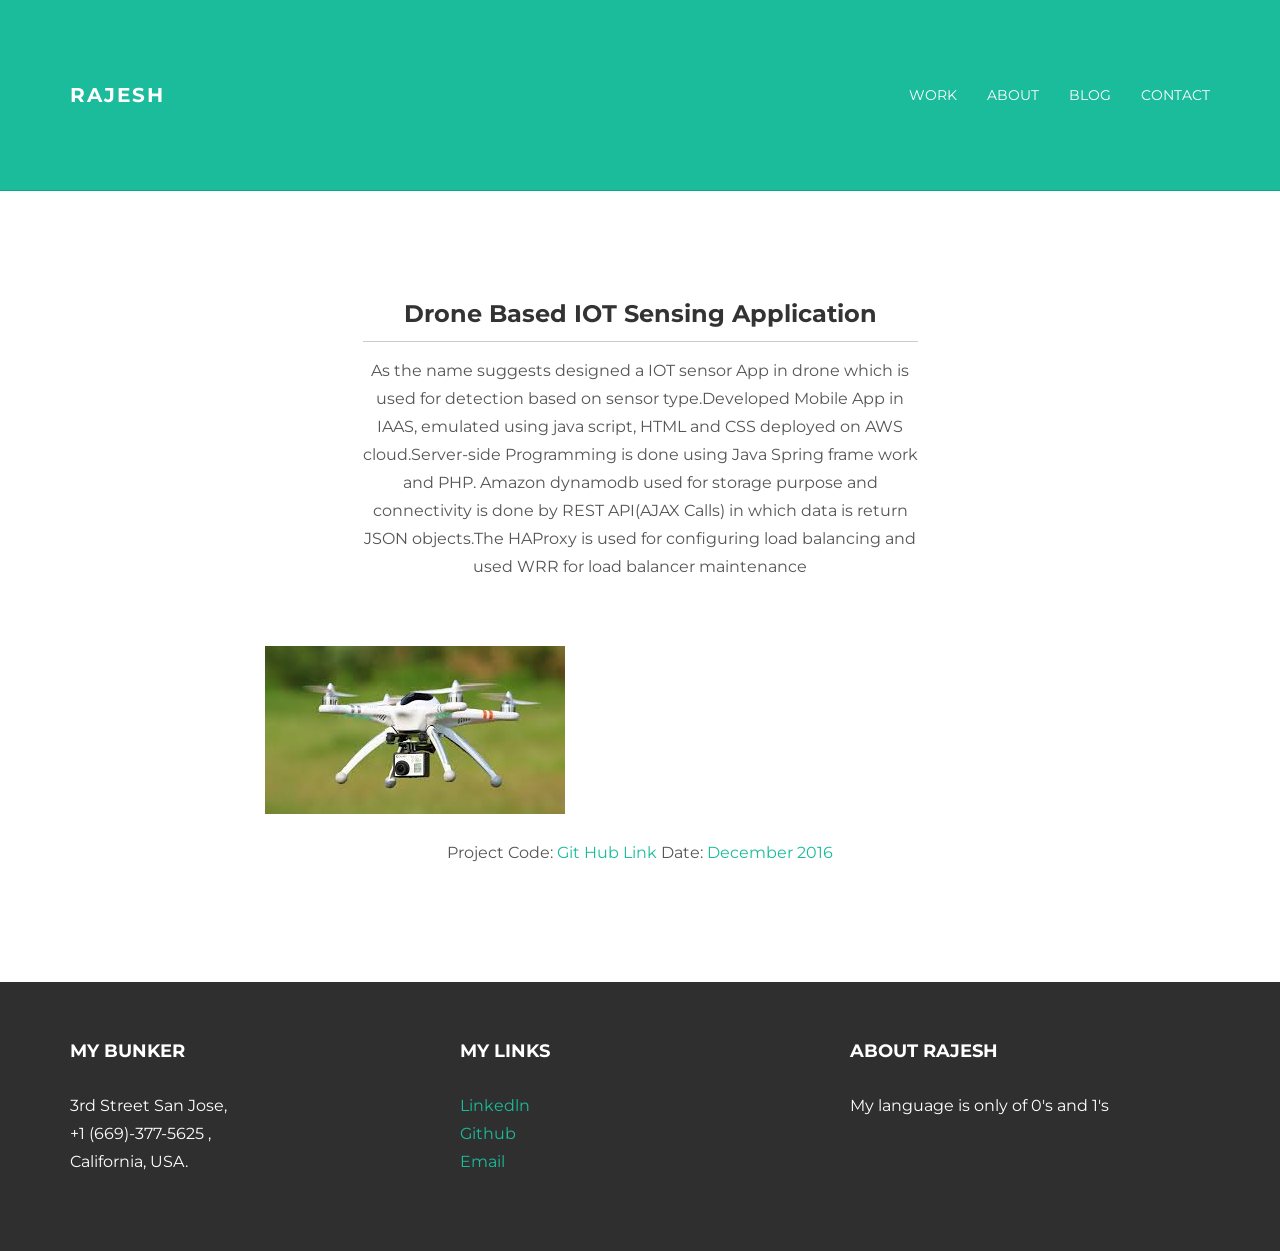
<file: drone.html>
<!DOCTYPE html>
<html lang="en">
  <head>
    <meta charset="utf-8">
    <meta http-equiv="X-UA-Compatible" content="IE=edge">
    <meta name="viewport" content="width=device-width, initial-scale=1.0">
    <meta name="description" content="">
    <meta name="author" content="">
    <link rel="shortcut icon" href="../../docs-assets/ico/favicon.png">

    <title>Rajesh </title>

    <!-- Bootstrap core CSS -->
    <link href="assets/css/bootstrap.css" rel="stylesheet">


    <!-- Custom styles for this template -->
    <link href="assets/css/main.css" rel="stylesheet">

    <script src="https://code.jquery.com/jquery-1.10.2.min.js"></script>
    <script src="assets/js/hover.zoom.js"></script>
    <script src="assets/js/hover.zoom.conf.js"></script>

    <!-- HTML5 shim and Respond.js IE8 support of HTML5 elements and media queries -->
    <!--[if lt IE 9]>
      <script src="https://oss.maxcdn.com/libs/html5shiv/3.7.0/html5shiv.js"></script>
      <script src="https://oss.maxcdn.com/libs/respond.js/1.3.0/respond.min.js"></script>
    <![endif]-->
  </head>

  <body>

    <!-- Static navbar -->
    <div class="navbar navbar-inverse navbar-static-top">
      <div class="container">
        <div class="navbar-header">
          <button type="button" class="navbar-toggle" data-toggle="collapse" data-target=".navbar-collapse">
            <span class="icon-bar"></span>
            <span class="icon-bar"></span>
            <span class="icon-bar"></span>
          </button>
          <a class="navbar-brand" href="index.html">Rajesh</a>
        </div>
        <div class="navbar-collapse collapse">
          <ul class="nav navbar-nav navbar-right">
            <li><a href="work.html">Work</a></li>
            <li><a href="about.html">About</a></li>
            <li><a href="blog.html">Blog</a></li>
            <li><a href="contact.html">Contact</a></li>
          </ul>
        </div><!--/.nav-collapse -->
      </div>
    </div>
	
	
	<!-- +++++ Projects Section +++++ -->
	
	<div class="container pt">
		<div class="row mt">
			<div class="col-lg-6 col-lg-offset-3 centered">
				<h3>Drone Based IOT Sensing Application</h3>
				<hr>
				<p>As the name suggests designed a IOT sensor App in drone which is used for detection based on sensor type.Developed Mobile App in IAAS, emulated using java script, HTML and CSS deployed on AWS cloud.Server-side Programming is done using Java Spring frame work and PHP. Amazon dynamodb used for storage purpose and connectivity is done by REST API(AJAX Calls) in which data is return JSON objects.The HAProxy is used for configuring load balancing and used WRR for load balancer maintenance</p>
			</div>
		</div>
		<div class="row mt centered">	
			<div class="col-lg-8 col-lg-offset-2">
				<p><img class="img-responsive" src="assets/img/portfolio/drone.jpeg" alt=""></p>
				<p>Project Code: <a href="https://github.com/mrajesh971/Mobilecloudproject">Git Hub Link</a> Date: <a href="#">December 2016</a></bt></p>
			</div>
		</div><!-- /row -->
	</div><!-- /container -->
	
	
	<!-- +++++ Footer Section +++++ -->
	
	<div id="footer">
		<div class="container">
			<div class="row">
				<div class="col-lg-4">
					<h4>My Bunker</h4>
					<p>
            3rd Street San Jose,<br/>
            +1 (669)-377-5625 , <br/>
            California, USA.
          </p>
				</div><!-- /col-lg-4 -->
				
				<div class="col-lg-4">
					<h4>My Links</h4>
					<p>
						<a href="https://www.linkedin.com/in/rajesh-madira/">Linkedln</a><br/>
            			<a href="https://github.com/mrajesh971">Github</a><br/>
            			<a href="mailto:rajesh.madira@sjsu.edu">Email</a>
					</p>
				</div><!-- /col-lg-4 -->
				
				<div class="col-lg-4">
					<h4>About Rajesh</h4>
					<p>My language is only of 0's and 1's</p>
				</div><!-- /col-lg-4 -->
			
			</div>
		
		</div>
	</div>
	

    <!-- Bootstrap core JavaScript
    ================================================== -->
    <!-- Placed at the end of the document so the pages load faster -->
    <script src="assets/js/bootstrap.min.js"></script>
  </body>
</html>
</file>
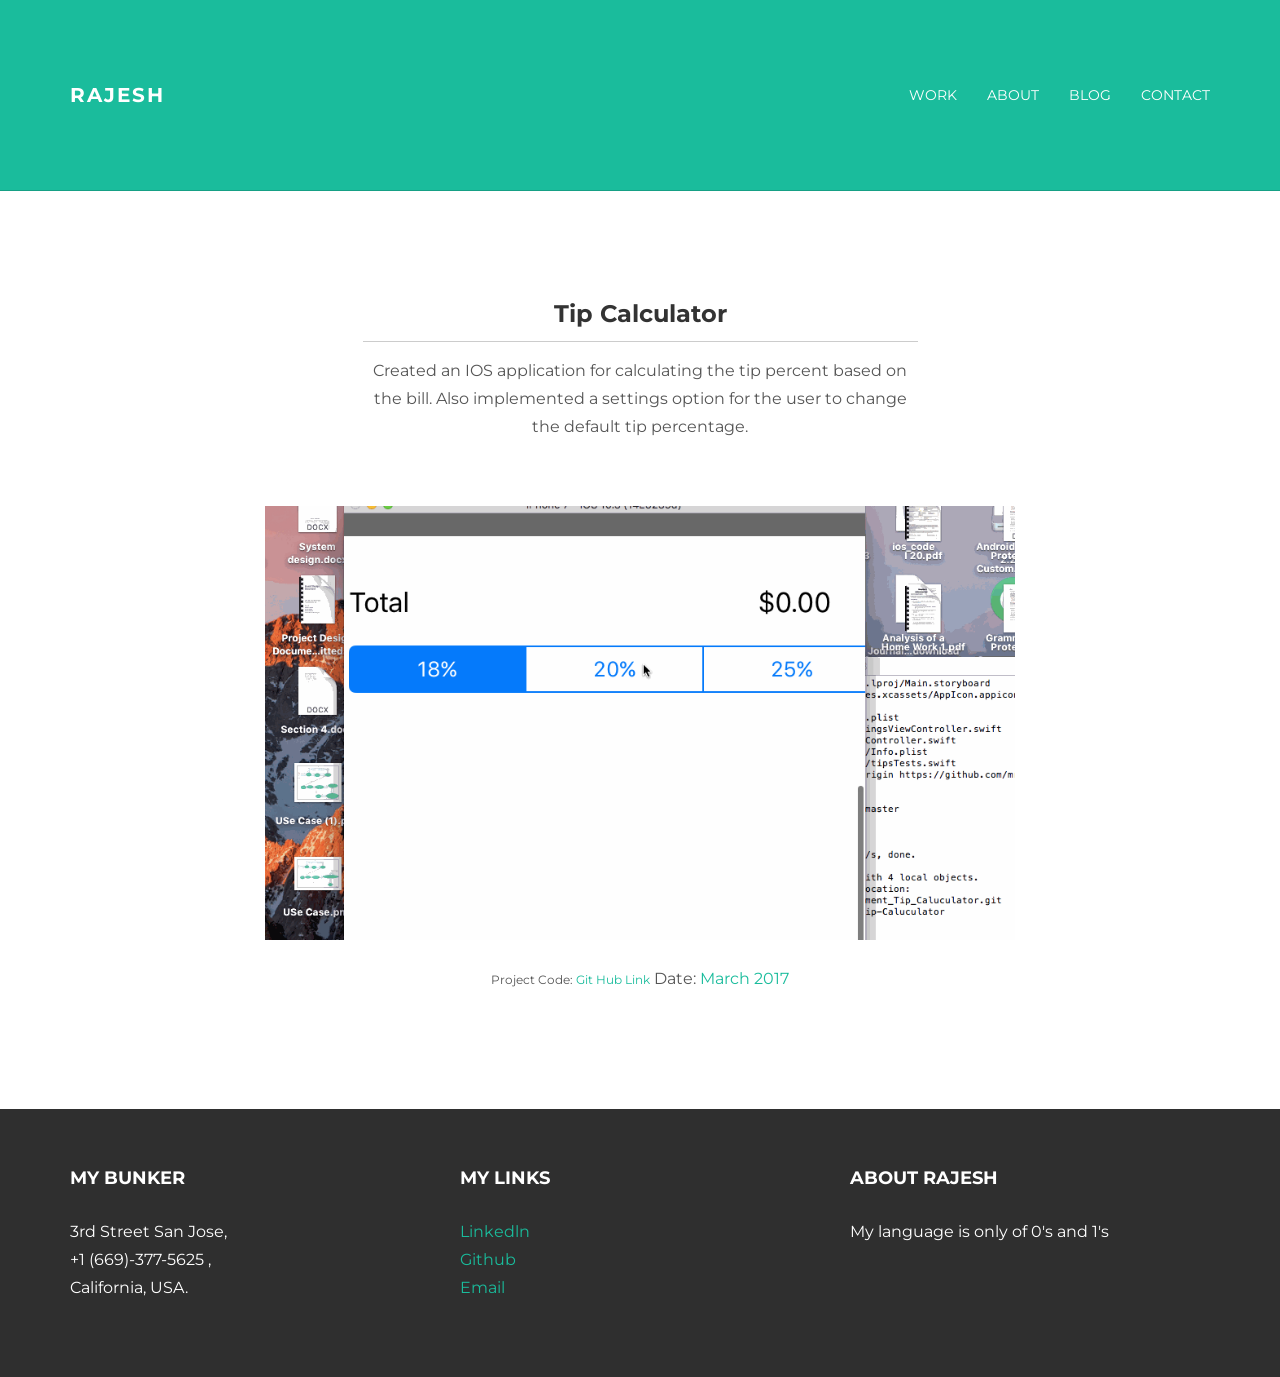
<file: work01.html>
<!DOCTYPE html>
<html lang="en">
  <head>
    <meta charset="utf-8">
    <meta http-equiv="X-UA-Compatible" content="IE=edge">
    <meta name="viewport" content="width=device-width, initial-scale=1.0">
    <meta name="description" content="">
    <meta name="author" content="">
    <link rel="shortcut icon" href="../../docs-assets/ico/favicon.png">

    <title>Rajesh </title>

    <!-- Bootstrap core CSS -->
    <link href="assets/css/bootstrap.css" rel="stylesheet">


    <!-- Custom styles for this template -->
    <link href="assets/css/main.css" rel="stylesheet">

    <script src="https://code.jquery.com/jquery-1.10.2.min.js"></script>
    <script src="assets/js/hover.zoom.js"></script>
    <script src="assets/js/hover.zoom.conf.js"></script>

    <!-- HTML5 shim and Respond.js IE8 support of HTML5 elements and media queries -->
    <!--[if lt IE 9]>
      <script src="https://oss.maxcdn.com/libs/html5shiv/3.7.0/html5shiv.js"></script>
      <script src="https://oss.maxcdn.com/libs/respond.js/1.3.0/respond.min.js"></script>
    <![endif]-->
  </head>

  <body>

    <!-- Static navbar -->
    <div class="navbar navbar-inverse navbar-static-top">
      <div class="container">
        <div class="navbar-header">
          <button type="button" class="navbar-toggle" data-toggle="collapse" data-target=".navbar-collapse">
            <span class="icon-bar"></span>
            <span class="icon-bar"></span>
            <span class="icon-bar"></span>
          </button>
          <a class="navbar-brand" href="index.html">Rajesh</a>
        </div>
        <div class="navbar-collapse collapse">
          <ul class="nav navbar-nav navbar-right">
            <li><a href="work.html">Work</a></li>
            <li><a href="about.html">About</a></li>
            <li><a href="blog.html">Blog</a></li>
            <li><a href="contact.html">Contact</a></li>
          </ul>
        </div><!--/.nav-collapse -->
      </div>
    </div>
	
	
	<!-- +++++ Projects Section +++++ -->
	
	<div class="container pt">
		<div class="row mt">
			<div class="col-lg-6 col-lg-offset-3 centered">
				<h3>Tip Calculator</h3>
				<hr>
				<p>Created an IOS application for calculating the tip percent based on the bill. Also implemented a settings option for the user to change the default tip percentage.</p>
			</div>
		</div>
		<div class="row mt centered">	
			<div class="col-lg-8 col-lg-offset-2">
				<p><img class="img-responsive" src="assets/img/portfolio/ios_app_cal.gif" alt=""></p>
				<p><bt>Project Code: <a href="https://github.com/mrajesh971/IOS_Development_Tip_Caluculator">Git Hub Link</a></bt> Date: <a href="#">March 2017</a></bt></p>
			</div>
		</div><!-- /row -->
	</div><!-- /container -->
	
	
	<!-- +++++ Footer Section +++++ -->
	
	<div id="footer">
		<div class="container">
			<div class="row">
				<div class="col-lg-4">
					<h4>My Bunker</h4>
					<p>
            3rd Street San Jose,<br/>
            +1 (669)-377-5625 , <br/>
            California, USA.
          </p>
				</div><!-- /col-lg-4 -->
				
				<div class="col-lg-4">
					<h4>My Links</h4>
					<p>
						<a href="https://www.linkedin.com/in/rajesh-madira/">Linkedln</a><br/>
            			<a href="https://github.com/mrajesh971">Github</a><br/>
            			<a href="mailto:rajesh.madira@sjsu.edu">Email</a>
					</p>
				</div><!-- /col-lg-4 -->
				
				<div class="col-lg-4">
					<h4>About Rajesh</h4>
					<p>My language is only of 0's and 1's</p>
				</div><!-- /col-lg-4 -->
			
			</div>
		
		</div>
	</div>
	

    <!-- Bootstrap core JavaScript
    ================================================== -->
    <!-- Placed at the end of the document so the pages load faster -->
    <script src="assets/js/bootstrap.min.js"></script>
  </body>
</html>
</file>
<file: assets/css/main.css>
/*
 * Author: Carlos Alvarez
 * URL: http://alvarez.is
 *
 * Project Name: STANLEY - Free Bootstrap 3 Theme
 * Version: 1.0
 * URL: http://blacktie.co
 */

@import url(http://fonts.googleapis.com/css?family=Montserrat:400,700);

body {
  	background-color: #ffffff;
  	font-family: 'Montserrat', sans-serif;
    font-weight: 400;
    font-size: 14px;
    color: #555;

    -webkit-font-smoothing: antialiased;
    -webkit-overflow-scrolling: touch;
}

/* Titles */
h1, h2, h3, h4, h5, h6 {
	font-family: 'Montserrat', sans-serif;
    font-weight: 700;
    color: #333;
}

h1 {
	font-size: 35px;
	margin-top: 30px;
	margin-bottom: 30px;
}



/* Paragraph & Typographic */
p {
    line-height: 28px;
    margin-bottom: 25px;
    font-size: 16px;
}

.centered {
    text-align: center;
}

/* Links */
a {
    color: #1abc9c;
    word-wrap: break-word;

    -webkit-transition: color 0.1s ease-in, background 0.1s ease-in;
    -moz-transition: color 0.1s ease-in, background 0.1s ease-in;
    -ms-transition: color 0.1s ease-in, background 0.1s ease-in;
    -o-transition: color 0.1s ease-in, background 0.1s ease-in;
    transition: color 0.1s ease-in, background 0.1s ease-in;
}

a:hover,
a:focus {
    color: #7b7b7b;
    text-decoration: none;
    outline: 0;
}

a:before,
a:after {
    -webkit-transition: color 0.1s ease-in, background 0.1s ease-in;
    -moz-transition: color 0.1s ease-in, background 0.1s ease-in;
    -ms-transition: color 0.1s ease-in, background 0.1s ease-in;
    -o-transition: color 0.1s ease-in, background 0.1s ease-in;
    transition: color 0.1s ease-in, background 0.1s ease-in;
}

 hr {
    display: block;
    height: 1px;
    border: 0;
    border-top: 1px solid #ccc;
    margin: 1em 0;
    padding: 0;
}


.navbar {
	text-transform: uppercase;
	margin-bottom: 0px;
}

.navbar-inverse {
	padding-bottom: 70px;
	padding-top: 70px;
}

.navbar-inverse {
	background-color: #1abc9c;
	border-color: #16a085;
}

.navbar-inverse .navbar-nav > li > a {
	color: white;
}

.navbar-inverse .navbar-nav > li > a:hover {
	color: #222222;
}

.navbar-brand {
	font-weight: 700;
	font-size: 20px;
	letter-spacing: 2px;
}

.navbar-inverse .navbar-brand {
	color: white;
}

.navbar-inverse .navbar-toggle {
	border-color: transparent;
}

.progress-bar-theme {
  background-color: #1abc9c;
}


/* Helpers */

.mt {
	margin-top: 40px;
	margin-bottom: 40px;
}

.pt {
	padding-top: 50px;
	padding-bottom: 50px;
}
/* for images*/
.img-circle {
    border-radius: 40%;
}

/* +++++ WRAP SECTIONS +++++ */

#ww {
	padding-top: 70px;
	padding-bottom: 70px;
	background-color: #f2f2f2;
}


#footer {
	background-color: #2f2f2f;
	padding-top: 50px;
	padding-bottom: 50px; 
}

#footer p {
	color: white;
}

#footer h4 {
	color: white;
	text-transform: uppercase;
	padding-bottom: 20px;
}


/* +++++ Color Wraps / Blog Page +++++ */

#grey {
	padding-top: 60px;
	padding-bottom: 60px;
	background-color: #f2f2f2;
}

#white {
	padding-top: 60px;
	padding-bottom: 60px;
	background-color: #ffffff;
}



/* Blog Date*/
bd {
	font-size: 12px;
	text-transform: uppercase;
	color: #d2d2d2;
	font-weight: 700;
}

/* Blog Author*/
ba {
	font-size: 12px;
	text-transform: uppercase;
}

/* Blog Quote */
.bq {
	font-size: 22px;
	padding-top: 30px;
}

/* Blog Tags */
bt {
	font-size: 12px;
}

/* ================== PORTFOLIO IMAGES HOVER EFFECT ================== */
/* Effects also are controled by hover.zoom.js */
.zoom { 
    display:block; 
    position:relative; 
    overflow:hidden; 
    background:transparent url(../img/loader.gif) no-repeat center;
}


    .zoomOverlay {
        position:absolute;
        top:0; left:0;
        bottom:0; right:0;
        display:none;
        background-image:url(../img/zoom.png);
        background-repeat:no-repeat;
        background-position:center;
    }

.zoom2 {
	opacity: 1;
}

.zoom2:hover {
	opacity: 0.5;
}

/* glyphicon Configuration */

.glyphicon {
	font-size: 40px;
	color: #1abc9c;
}
</file>
